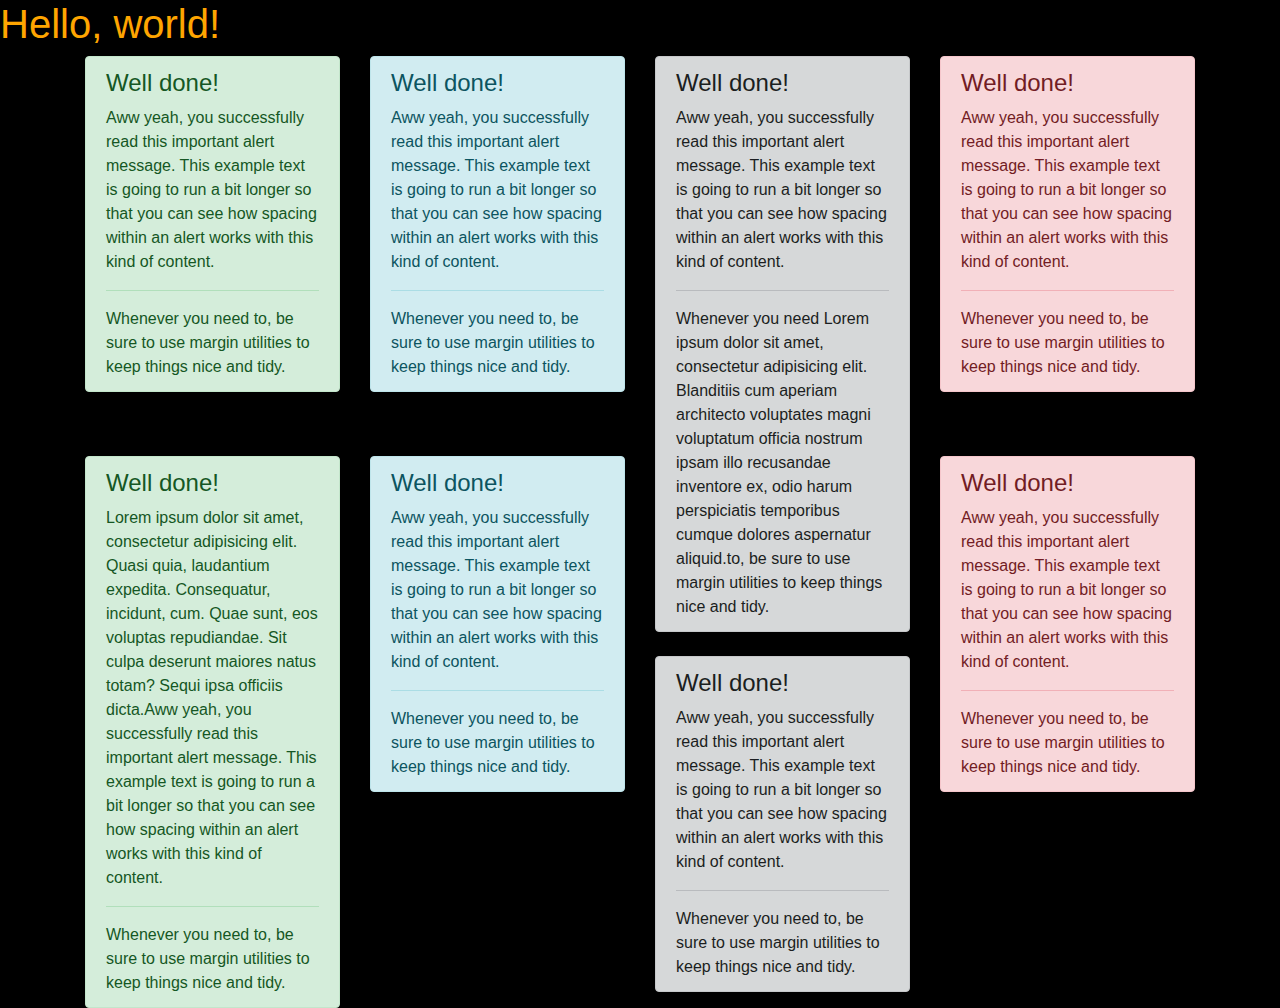
<file: simulacro/index.html>
<!doctype html>
<html lang="en">

<head>
  <!-- Required meta tags -->
  <meta charset="utf-8">
  <meta name="viewport" content="width=device-width, initial-scale=1, shrink-to-fit=no">

  <!-- Bootstrap CSS -->
  <link rel="stylesheet" href="https://stackpath.bootstrapcdn.com/bootstrap/4.3.1/css/bootstrap.min.css" integrity="sha384-ggOyR0iXCbMQv3Xipma34MD+dH/1fQ784/j6cY/iJTQUOhcWr7x9JvoRxT2MZw1T" crossorigin="anonymous">
  <link rel="stylesheet" href="css/style.css">
  <title>Hello, world!</title>
</head>

<body>
  <h1>Hello, world!</h1>

    <section class="section-one">
      <div class="container">
      <div class="row">
        <div class="german col-md-12 col-lg-3">
          <div class="alert alert-success" role="alert">
            <h4 class="alert-heading">Well done!</h4>
            <p>Aww yeah, you successfully read this important alert message. This example text is going to run a bit longer so that you can see how spacing within an alert works with this kind of content.</p>
            <hr>
            <p class="mb-0">Whenever you need to, be sure to use margin utilities to keep things nice and tidy.</p>
          </div>
        </div>
        <div class="german col-md-4 col-lg-3">
          <div class="alert alert-info" role="alert">
            <h4 class="alert-heading">Well done!</h4>
            <p>Aww yeah, you successfully read this important alert message. This example text is going to run a bit longer so that you can see how spacing within an alert works with this kind of content.</p>
            <hr>
            <p class="mb-0">Whenever you need to, be sure to use margin utilities to keep things nice and tidy.</p>
          </div>
        </div>
        <div class="german col-md-4 col-lg-3">
          <div class="alert alert-dark" role="alert">
            <h4 class="alert-heading">Well done!</h4>
            <p>Aww yeah, you successfully read this important alert message. This example text is going to run a bit longer so that you can see how spacing within an alert works with this kind of content.</p>
            <hr>
            <p class="mb-0">Whenever you need Lorem ipsum dolor sit amet, consectetur adipisicing elit. Blanditiis cum aperiam architecto voluptates magni voluptatum officia nostrum ipsam illo recusandae inventore ex, odio harum perspiciatis temporibus cumque dolores aspernatur aliquid.to, be sure to use margin utilities to keep things nice and tidy.</p>
          </div>
        </div>
        <div class="german col-md-4 col-lg-3">
          <div class="alert alert-danger" role="alert">
            <h4 class="alert-heading">Well done!</h4>
            <p>Aww yeah, you successfully read this important alert message. This example text is going to run a bit longer so that you can see how spacing within an alert works with this kind of content.</p>
            <hr>
            <p class="mb-0">Whenever you need to, be sure to use margin utilities to keep things nice and tidy.</p>
          </div>
        </div>
      </div>
    </div>
    </section>

  <section class="section-two">
    <div class="container">
    <div class="row">
      <div class="german col-md-12 col-lg-3">
        <div class="alert alert-success" role="alert">
          <h4 class="alert-heading">Well done!</h4>
          <p>Lorem ipsum dolor sit amet, consectetur adipisicing elit. Quasi quia, laudantium expedita. Consequatur, incidunt, cum. Quae sunt, eos voluptas repudiandae. Sit culpa deserunt maiores natus totam? Sequi ipsa officiis dicta.Aww yeah, you successfully read this important alert message. This example text is going to run a bit longer so that you can see how spacing within an alert works with this kind of content.</p>
          <hr>
          <p class="mb-0">Whenever you need to, be sure to use margin utilities to keep things nice and tidy.</p>
        </div>
      </div>
      <div class="german col-md-4 col-lg-3">
        <div class="alert alert-info" role="alert">
          <h4 class="alert-heading">Well done!</h4>
          <p>Aww yeah, you successfully read this important alert message. This example text is going to run a bit longer so that you can see how spacing within an alert works with this kind of content.</p>
          <hr>
          <p class="mb-0">Whenever you need to, be sure to use margin utilities to keep things nice and tidy.</p>
        </div>
      </div>
      <div class="german col-md-4 col-lg-3">
        <div class="alert alert-dark" role="alert">
          <h4 class="alert-heading">Well done!</h4>
          <p>Aww yeah, you successfully read this important alert message. This example text is going to run a bit longer so that you can see how spacing within an alert works with this kind of content.</p>
          <hr>
          <p class="mb-0">Whenever you need to, be sure to use margin utilities to keep things nice and tidy.</p>
        </div>
      </div>
      <div class="german col-md-4 col-lg-3">
        <div class="alert alert-danger" role="alert">
          <h4 class="alert-heading">Well done!</h4>
          <p>Aww yeah, you successfully read this important alert message. This example text is going to run a bit longer so that you can see how spacing within an alert works with this kind of content.</p>
          <hr>
          <p class="mb-0">Whenever you need to, be sure to use margin utilities to keep things nice and tidy.</p>
        </div>
      </div>
    </div>
  </div
  </section>
  <!-- Optional JavaScript -->
  <!-- jQuery first, then Popper.js, then Bootstrap JS -->
  <script src="https://code.jquery.com/jquery-3.3.1.slim.min.js" integrity="sha384-q8i/X+965DzO0rT7abK41JStQIAqVgRVzpbzo5smXKp4YfRvH+8abtTE1Pi6jizo" crossorigin="anonymous"></script>
  <script src="https://cdnjs.cloudflare.com/ajax/libs/popper.js/1.14.7/umd/popper.min.js" integrity="sha384-UO2eT0CpHqdSJQ6hJty5KVphtPhzWj9WO1clHTMGa3JDZwrnQq4sF86dIHNDz0W1" crossorigin="anonymous"></script>
  <script src="https://stackpath.bootstrapcdn.com/bootstrap/4.3.1/js/bootstrap.min.js" integrity="sha384-JjSmVgyd0p3pXB1rRibZUAYoIIy6OrQ6VrjIEaFf/nJGzIxFDsf4x0xIM+B07jRM" crossorigin="anonymous"></script>
</body>

</html>
</file>
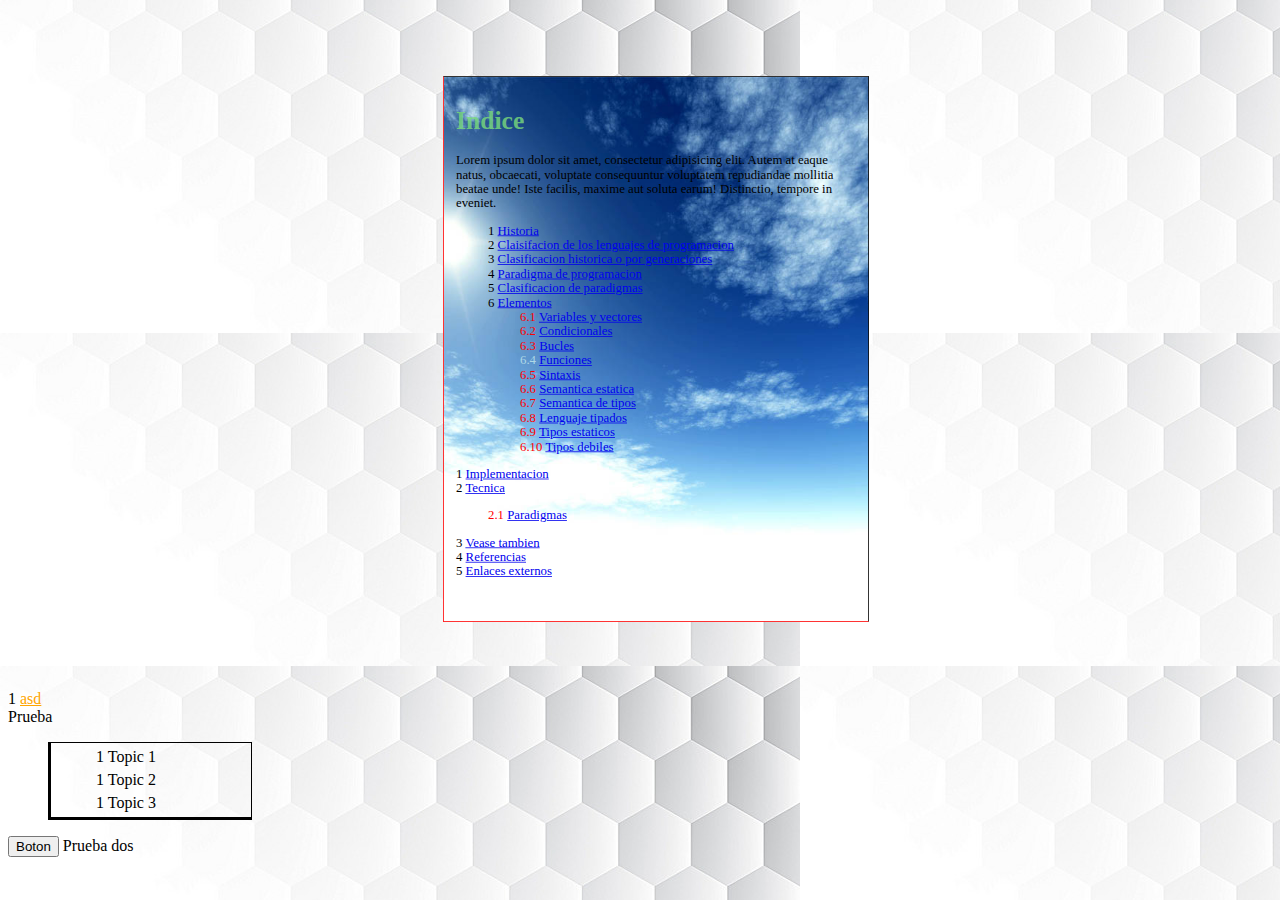
<file: primer pagina.html>
<!DOCTYPE html>
<html lang="en" dir="ltr">

<head>
  <meta charset="utf-8">
  <title>Website Ger</title>
  <link rel="stylesheet" href="css/master.css">
</head>

<body>

  <div class="indice">
    <h1 class="titulos">Indice</h1>
      <p>Lorem ipsum dolor sit amet, consectetur adipisicing elit. Autem at eaque natus, obcaecati, voluptate consequuntur voluptatem repudiandae mollitia beatae unde! Iste facilis, maxime aut soluta earum! Distinctio, tempore in eveniet.</p>
    <ol>
      <li><a href="http://1.bp.blogspot.com/-0y_t6-bGoXM/UzREyMLv3bI/AAAAAAAH4G4/VMKlK4Wy4_w/s1600/prisi%C3%B3n-adictamente+(22).jpg" target="_blank">Historia </a></li>
      <li><a href="http://1.bp.blogspot.com/-0y_t6-bGoXM/UzREyMLv3bI/AAAAAAAH4G4/VMKlK4Wy4_w/s1600/prisi%C3%B3n-adictamente+(22).jpg  ">Claisifacion de los lenguajes de programacion </a></li>
      <li><a href="http://1.bp.blogspot.com/-0y_t6-bGoXM/UzREyMLv3bI/AAAAAAAH4G4/VMKlK4Wy4_w/s1600/prisi%C3%B3n-adictamente+(22).jpg  ">Clasificacion historica o por generaciones</a></li>
      <li><a href="http://1.bp.blogspot.com/-0y_t6-bGoXM/UzREyMLv3bI/AAAAAAAH4G4/VMKlK4Wy4_w/s1600/prisi%C3%B3n-adictamente+(22).jpg  ">Paradigma de programacion </li></a>
      <li><a href="http://1.bp.blogspot.com/-0y_t6-bGoXM/UzREyMLv3bI/AAAAAAAH4G4/VMKlK4Wy4_w/s1600/prisi%C3%B3n-adictamente+(22).jpg  ">Clasificacion de paradigmas</li></a>
      <li>
        <a href="http://1.bp.blogspot.com/-0y_t6-bGoXM/UzREyMLv3bI/AAAAAAAH4G4/VMKlK4Wy4_w/s1600/prisi%C3%B3n-adictamente+(22).jpg  ">Elementos </a>
        <ol>
          <li><a href="http://1.bp.blogspot.com/-0y_t6-bGoXM/UzREyMLv3bI/AAAAAAAH4G4/VMKlK4Wy4_w/s1600/prisi%C3%B3n-adictamente+(22).jpg  ">Variables y vectores </a> </li>
          <li><a href="http://1.bp.blogspot.com/-0y_t6-bGoXM/UzREyMLv3bI/AAAAAAAH4G4/VMKlK4Wy4_w/s1600/prisi%C3%B3n-adictamente+(22).jpg  ">Condicionales </a> </li>
          <li><a href="http://1.bp.blogspot.com/-0y_t6-bGoXM/UzREyMLv3bI/AAAAAAAH4G4/VMKlK4Wy4_w/s1600/prisi%C3%B3n-adictamente+(22).jpg  ">Bucles </a> </li>
          <li id="distinto"><a href="http://1.bp.blogspot.com/-0y_t6-bGoXM/UzREyMLv3bI/AAAAAAAH4G4/VMKlK4Wy4_w/s1600/prisi%C3%B3n-adictamente+(22).jpg  ">Funciones </a> </li>
          <li><a href="http://1.bp.blogspot.com/-0y_t6-bGoXM/UzREyMLv3bI/AAAAAAAH4G4/VMKlK4Wy4_w/s1600/prisi%C3%B3n-adictamente+(22).jpg  ">Sintaxis </a> </li>
          <li><a href="http://1.bp.blogspot.com/-0y_t6-bGoXM/UzREyMLv3bI/AAAAAAAH4G4/VMKlK4Wy4_w/s1600/prisi%C3%B3n-adictamente+(22).jpg  ">Semantica estatica </a> </li>
          <li><a href="http://1.bp.blogspot.com/-0y_t6-bGoXM/UzREyMLv3bI/AAAAAAAH4G4/VMKlK4Wy4_w/s1600/prisi%C3%B3n-adictamente+(22).jpg  ">Semantica de tipos </a> </li>
          <li><a href="http://1.bp.blogspot.com/-0y_t6-bGoXM/UzREyMLv3bI/AAAAAAAH4G4/VMKlK4Wy4_w/s1600/prisi%C3%B3n-adictamente+(22).jpg  ">Lenguaje tipados </a></li>
          <li><a href="http://1.bp.blogspot.com/-0y_t6-bGoXM/UzREyMLv3bI/AAAAAAAH4G4/VMKlK4Wy4_w/s1600/prisi%C3%B3n-adictamente+(22).jpg  ">Tipos estaticos </a></li>
          <li><a href="http://1.bp.blogspot.com/-0y_t6-bGoXM/UzREyMLv3bI/AAAAAAAH4G4/VMKlK4Wy4_w/s1600/prisi%C3%B3n-adictamente+(22).jpg  ">Tipos debiles </a></li>
        </ol>
      </li>
    </ol>
    <ol>

    </ol>
    <li><a href="http://1.bp.blogspot.com/-0y_t6-bGoXM/UzREyMLv3bI/AAAAAAAH4G4/VMKlK4Wy4_w/s1600/prisi%C3%B3n-adictamente+(22).jpg  ">Implementacion </a></li>
    <li><a href="http://1.bp.blogspot.com/-0y_t6-bGoXM/UzREyMLv3bI/AAAAAAAH4G4/VMKlK4Wy4_w/s1600/prisi%C3%B3n-adictamente+(22).jpg  ">Tecnica </a>
      <ol>
        <li><a href="http://1.bp.blogspot.com/-0y_t6-bGoXM/UzREyMLv3bI/AAAAAAAH4G4/VMKlK4Wy4_w/s1600/prisi%C3%B3n-adictamente+(22).jpg  ">Paradigmas </a></li>
      </ol>
    </li>
    <li><a href="http://1.bp.blogspot.com/-0y_t6-bGoXM/UzREyMLv3bI/AAAAAAAH4G4/VMKlK4Wy4_w/s1600/prisi%C3%B3n-adictamente+(22).jpg">Vease tambien </a></li>
    <li><a href="http://1.bp.blogspot.com/-0y_t6-bGoXM/UzREyMLv3bI/AAAAAAAH4G4/VMKlK4Wy4_w/s1600/prisi%C3%B3n-adictamente+(22).jpg  ">Referencias </a></li>
    <li><a href="http://1.bp.blogspot.com/-0y_t6-bGoXM/UzREyMLv3bI/AAAAAAAH4G4/VMKlK4Wy4_w/s1600/prisi%C3%B3n-adictamente+(22).jpg  ">Enlaces externos </a></li>

  </div>
    <li><a href="">asd</a></li>
    <span class="pirulo">Prueba <dos></dos></span>
  <ul>
    <div id="contnav">
      <ul id="navegador">
        <li>Topic 1</li>
        <li>Topic 2</li>
        <li>Topic 3</li>
      </ul>
    </div>
  </ul>
  <button class="btn btn-primary">Boton</button>
</body>

</html>
Prueba dos
</file>
<file: simulacro/css/style.css>
body{
  background-color: black;
}


h1 {
  color: orange;
}

.section-one {
  margin-top: 0;
}
.section-two {
  margin-top: 200px;
}

.german {
  /* padding: 0 */
  /* background-color: orange; */
  /* margin-top: 10px; */
  /* margin-left: 10px; */
  height: 200px;
  /* border: 1px solid white; */
}

.section-two .row .col-lg-3:nth-last-child(2){
  margin-top: 200px;

}

.section-one .german .alert{
  -webkit-transition: all 0.3s ease-in-out;
-moz-transition: all 0.3s ease-in-out;
-ms-transition: all 0.3s ease-in-out;
-o-transition: all 0.3s ease-in-out;
transition: all 0.3s ease-in-out;
}

.section-one .row .col-lg-3:active {
  -moz-transform: rotate(5deg);
-webkit-transform: rotate(5deg);
-o-transform: rotate(5deg);
-ms-transform: rotate(5deg);
transform: rotate(5deg);
}

.section-one .german .alert:hover {
  -moz-transform: scale(1.1);
-webkit-transform: scale(1.1);
-o-transform: scale(1.1);
-ms-transform: scale(1.1);
transform: scale(1.1);
}
</file>
<file: css/master.css>
body {
  background-image: url("../img/back.jpg");
}



a["target"]{
  text-decoration: none;
  color: red;
}
.titulos {
  color: rgba(123,221,123, 0.8);
}
ol:last-child{
  color: red;
}
ol {
  counter-reset: item
}

div + li a{
  color: orange;
}

li {
  display: block;
  opacity: 1
  color: red;  -webkit-transition: all 0.3s ease;
  -moz-transition: all 0.3s ease;
  -ms-transition: all 0.3s ease;
  -o-transition: all 0.3s ease;
  transition: all 0.3s ease;
}
li:hover {
  margin-left: 5px;
}
#distinto{
  color: lightblue;
}

li:before {
  content: counters(item, ".") " ";
  counter-increment: item
}
div{

}

.indice {
  background-image: url(../img/1.jpg);
  margin-left: calc(50% - 500px/2);
  -moz-transform: scale(0.8);
-webkit-transform: scale(0.8);
-o-transform: scale(0.8);
-ms-transform: scale(0.8);
transform: scale(0.8);
  border: 1px solid red;
  height: 650px;
  background-color: white;
  padding: 15px;
  background-size: cover;
  background-repeat: no-repeat;
  background-position: center;
  width: 500px;
  border-left-style: solid;
  border-right: solid 1px #000000;
  border-top: solid 1px #000000;
  border-bottom-style: solid;


}


.asdsad {

}

#contnav {
  width: 200px;
  border-left-style: solid;
  border-right: solid 1px #000000;
  border-top: solid 1px #000000;
  border-bottom-style: solid;
}

#navegador {
  margin: 0em auto;
  list-style: none;
}

#navegador li {
  margin: 5px;
}
</file>
